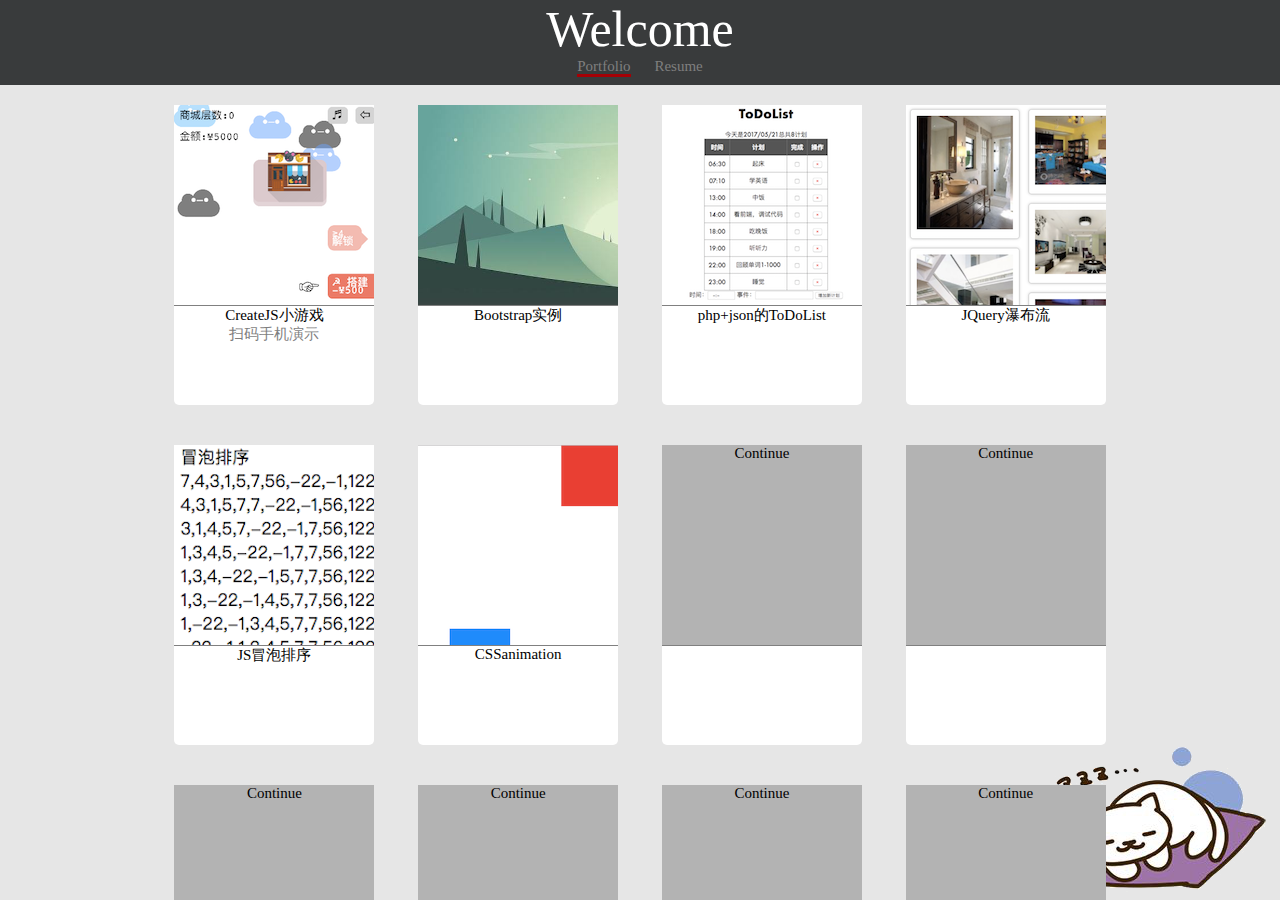
<file: index.html>
<!DOCTYPE html>
<html lang="en">

<head>
    <meta charset="UTF-8">
    <title>Portfolio</title>
    <meta content="width=device-width, initial-scale=1.0, maximum-scale=1.0, user-scalable=0" name="viewport">
    <script type="text/javascript" src="js/jquery.min.js"></script>
    <link rel="stylesheet" type="text/css" href="css/style.css">
    <link rel="stylesheet" type="text/css" href="css/emoji.css">
    <script>
    console.log("发现作品集+1");
    </script>
</head>

<body>
    <div class="flex">
        <div class="Header">        
            <header>Welcome</header>
            <nav>
                <a href="javascript:;" onclick="tab(1)" id="nav_1">Portfolio</a>
                <a href="javascript:;" onclick="tab(2)" id="nav_2">Resume</a>
            </nav>
        </div>

        <article>
            <section class="portfolio" id="tab_1">
                <div>
                    <div onclick="window.open('http://blythebao.xyz/gametest')">
                        <img class="displayimg" id="myImg" src="images/p1.png" alt="CreateJS Game">
                    </div>
                    <p>CreateJS小游戏</p>
                    <a href="javascript:;" onclick="showQR()" id="showQR">扫码手机演示</a>
                    <!-- 弹窗 -->
                    <div id="myModal" class="modal">
                     
                      <!-- 关闭按钮 -->
                      <span class="close" onclick="document.getElementById('myModal').style.display='none'">&times;</span>
                     
                      <!-- 弹窗内容 -->
                      <img class="modal-content" id="img01" src="images/game.png">
                     
                      <!-- 文本描述 -->
                      <div id="caption"></div>
                    </div>
                    
                </div>

                <div>
                    <div onclick="window.open('bootstraptest/bootstrap-test.html')">
                        <img class="displayimg" src="bootstraptest/pictures/img1.jpg">
                    </div>
                    <p>Bootstrap实例</p>
                </div>
                <div>
                    <div onclick="window.open('http://blythebao.xyz/phpjson')">
                        <img class="displayimg" src="images/p3.png" alt="ToDoList">
                    </div>
                    <p>php+json的ToDoList</p>
                </div>
                <div>
                    <div onclick="window.open('jQuery瀑布流/waterfall.html')">
                        <img class="displayimg" src="images/p4.png" alt="waterfall">
                    </div>
                    <p>JQuery瀑布流</p>
                </div>

                <div>
                    <div onclick="window.open('Sort/jssort.html')">
                        <img src="images/p5.png" alt="Sort" class="displayimg">
                    </div>
                    <p>JS冒泡排序</p>
                </div>

                <div>
                    <div onclick="window.open('css_animation/animation.html')">
                        <img src="images/p6.png" alt="CSSanimation" class="displayimg">
                    </div>
                    <p>CSSanimation</p>
                </div>

                <!-- (div>div[onclick="window.open('')"]>img.displayimg[src="images/"]^+p) -->

                <!-- (div>div>div[style="background-color:#B3B3B3;width:100%;height:100%"]>{Continue})*8 -->


                <div>
                    <div>
                        <div style="background-color:#B3B3B3;width:100%;height:100%">Continue</div>
                    </div>
                </div>
                <div>
                    <div>
                        <div style="background-color:#B3B3B3;width:100%;height:100%">Continue</div>
                    </div>
                </div>
                <div>
                    <div>
                        <div style="background-color:#B3B3B3;width:100%;height:100%">Continue</div>
                    </div>
                </div>
                <div>
                    <div>
                        <div style="background-color:#B3B3B3;width:100%;height:100%">Continue</div>
                    </div>
                </div>
                <div>
                    <div>
                        <div style="background-color:#B3B3B3;width:100%;height:100%">Continue</div>
                    </div>
                </div>
                <div>
                    <div>
                        <div style="background-color:#B3B3B3;width:100%;height:100%">Continue</div>
                    </div>
                </div>
                
                
            </section>
            <section class="resume" id="tab_2">
                <div class="t1">
                    <h1>Programming skills</h1>
                </div>
                <div id="html">
                    <p>Html+++</p>
                    <div class="emoji  emoji--haha">
                      <div class="emoji__face">
                        <div class="emoji__eyes"></div>
                        <div class="emoji__mouth">
                          <div class="emoji__tongue"></div>
                        </div>
                      </div>
                    </div>                
                </div>
                <div id="css">
                    <p>CSS+++</p>
                    <div class="emoji  emoji--yay">
                      <div class="emoji__face">
                        <div class="emoji__eyebrows"></div>
                        <div class="emoji__mouth"></div>
                      </div>
                    </div>
                </div>
                <div id="js">
                    <p>Javascript++</p>
                    <div class="emoji  emoji--wow">
                      <div class="emoji__face">
                        <div class="emoji__eyebrows"></div>
                        <div class="emoji__eyes"></div>
                        <div class="emoji__mouth"></div>
                      </div>
                    </div>
                </div>
                <div id="jquery">
                    <p>Jquery++</p>
                    <div class="emoji  emoji--wow">
                      <div class="emoji__face">
                        <div class="emoji__eyebrows"></div>
                        <div class="emoji__eyes"></div>
                        <div class="emoji__mouth"></div>
                      </div>
                    </div>
                </div>
                <div id="createjs">
                    <p>CreateJS+++</p>
                    <div class="emoji  emoji--yay">
                      <div class="emoji__face">
                        <div class="emoji__eyebrows"></div>
                        <div class="emoji__mouth"></div>
                      </div>
                    </div>
                </div>
                <div id="angularjs">
                    <p>AngularJS</p>
                    <div class="emoji  emoji--sad">
                      <div class="emoji__face">
                        <div class="emoji__eyebrows"></div>
                        <div class="emoji__eyes"></div>
                        <div class="emoji__mouth"></div>
                      </div>
                    </div>
                </div>
                <div class="t1">
                    <h1>To be continue</h1>
                    
                </div>
            </section>
        </article>
        <a href="javascript:;" id="up">⬆︎</a>
    </div>
</body>
<script type="text/javascript">

function tab(num) {
    for (var i = 1; i <= 2; i++) {
        $('#tab_' + i).hide();
        $('#nav_' + i).css("border-bottom", "none");

    }
    $('#tab_' + num).show();
    $('#nav_' + num).css("border-bottom", "3px solid #A50005");
    // $('#nav_'+(num==2?1:2)).css("border-bottom","none");
}


$("article").bind('scroll', function() {
        var len = $(this).scrollTop();
        if (len >= 120) {

            $('header').css("font-size","30px");
            $('header').html("Blythe Bao");

            $('#up').show();
            //显示回到顶部按钮
        } else {
            //隐藏回到顶部按钮
            $('header').css("font-size","50px");

            $('#up').hide();

        }
    })
    //绑定回到顶部按钮的点击事件
$('#up').click(function() {
    //动画效果，平滑滚动回到顶部
    $("article").animate({
        scrollTop: 0
    });
    //不需要动画则直接回到顶部
    //$(document).scrollTop(0)
})

// 获取弹窗
function showQR(){
    $('#myModal').css('display', 'block');
    $("#img01").attr("src","images/game.png");
    $("#caption").html($('#myImg').attr("alt"));
}
 
// 获取 <span> 元素，设置关闭按钮
 
// 当点击 (x), 关闭弹窗
$('.close').on = function() { 
    $('#myModal').css('display', 'none');
}

</script>

</html>
</file>
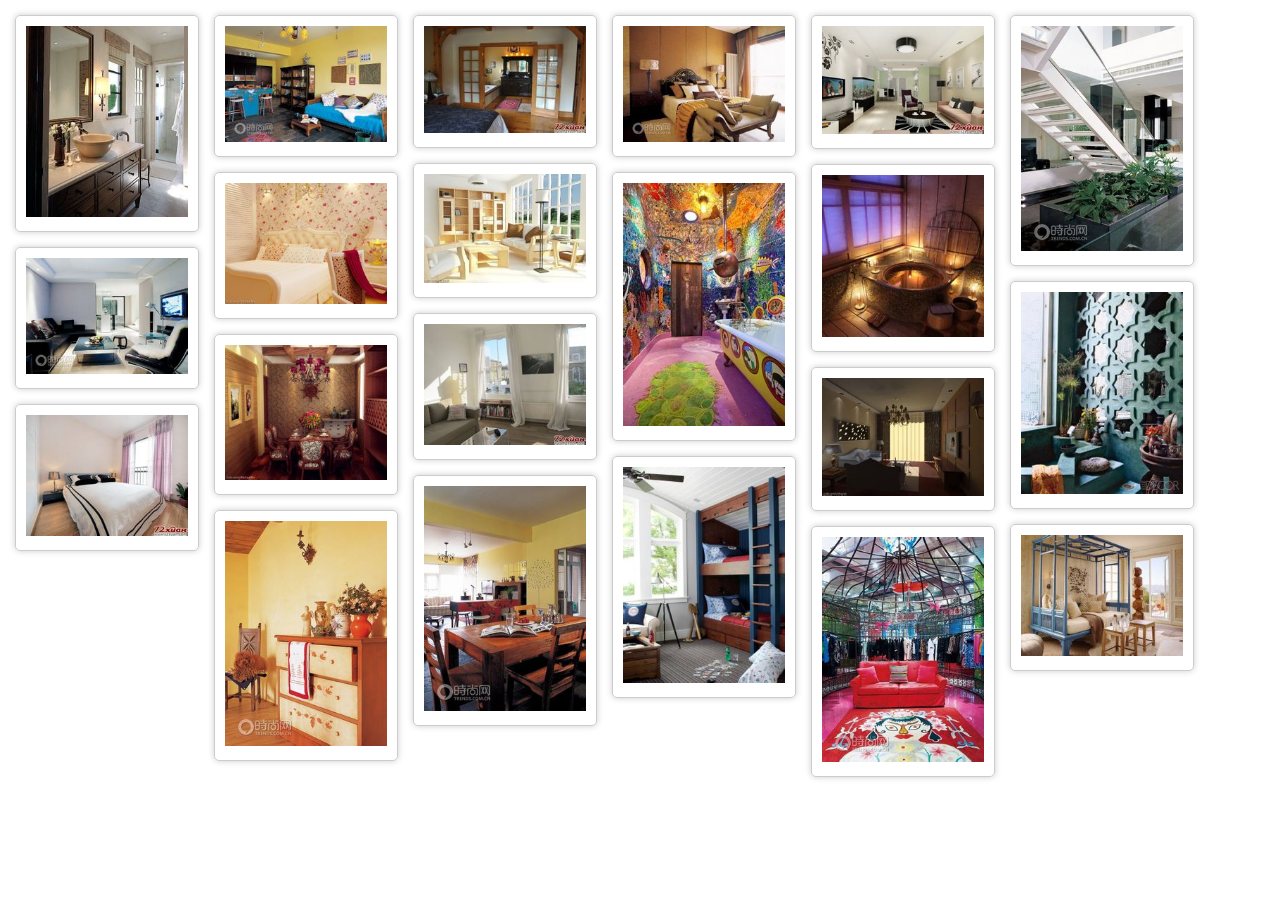
<file: jQuery瀑布流/index.html>
<!DOCTYPE html>
<html>
<head>
<meta http-equiv="Content-Type" content="text/html; charset=UTF-8" />
<script type="text/javascript" src="js/jquery-1.8.3.min.js"/></script>
<script type="text/javascript" src="js/waterfall.js"/></script>

<title></title>
<style type="text/css">
    *{padding: 0;margin:0;}
    #main{
        position: relative;
    }
    .pin{
        padding: 15px 0 0 15px;
        float:left;
    }
    .box{
        padding: 10px;
        border:1px solid #ccc;
        box-shadow: 0 0 6px #ccc;
        border-radius: 5px;
    }
    .box img{
        width:162px;
        height:auto;
    }
</style>
</head>
<body>
<div id="main">
    <div class="pin">
        <div class="box">
            <img src="./images/1.jpg"/>
        </div>
    </div>
    <div class="pin">
        <div class="box">
            <img src="./images/2.jpg"/>
        </div>
    </div>
    <div class="pin">
        <div class="box">
            <img src="./images/3.jpg"/>
        </div>
    </div>
    <div class="pin">
        <div class="box">
            <img src="./images/4.jpg"/>
        </div>
    </div>
    <div class="pin">
        <div class="box">
            <img src="./images/5.jpg"/>
        </div>
    </div>
    <div class="pin">
        <div class="box">
            <img src="./images/6.jpg"/>
        </div>
    </div>
    <div class="pin">
        <div class="box">
            <img src="./images/7.jpg"/>
        </div>
    </div>
    <div class="pin">
        <div class="box">
            <img src="./images/8.jpg"/>
        </div>
    </div>
    <div class="pin">
        <div class="box">
            <img src="./images/9.jpg"/>
        </div>
    </div>
    <div class="pin">
        <div class="box">
            <img src="./images/10.jpg"/>
        </div>
    </div>
    <div class="pin">
        <div class="box">
            <img src="./images/11.jpg"/>
        </div>
    </div>
    <div class="pin">
        <div class="box">
            <img src="./images/12.jpg"/>
        </div>
    </div>
    <div class="pin">
        <div class="box">
            <img src="./images/13.jpg"/>
        </div>
    </div>
    <div class="pin">
        <div class="box">
            <img src="./images/14.jpg"/>
        </div>
    </div>
    <div class="pin">
        <div class="box">
            <img src="./images/15.jpg"/>
        </div>
    </div>
    <div class="pin">
        <div class="box">
            <img src="./images/16.jpg"/>
        </div>
    </div>
    <div class="pin">
        <div class="box">
            <img src="./images/17.jpg"/>
        </div>
    </div>
    <div class="pin">
        <div class="box">
            <img src="./images/18.jpg"/>
        </div>
    </div>
    <div class="pin">
        <div class="box">
            <img src="./images/19.jpg"/>
        </div>
    </div>
    <div class="pin">
        <div class="box">
            <img src="./images/20.jpg"/>
        </div>
    </div>
    <div class="pin">
        <div class="box">
            <img src="./images/21.jpg"/>
        </div>
    </div>



</div>
</body>
</html>
</file>
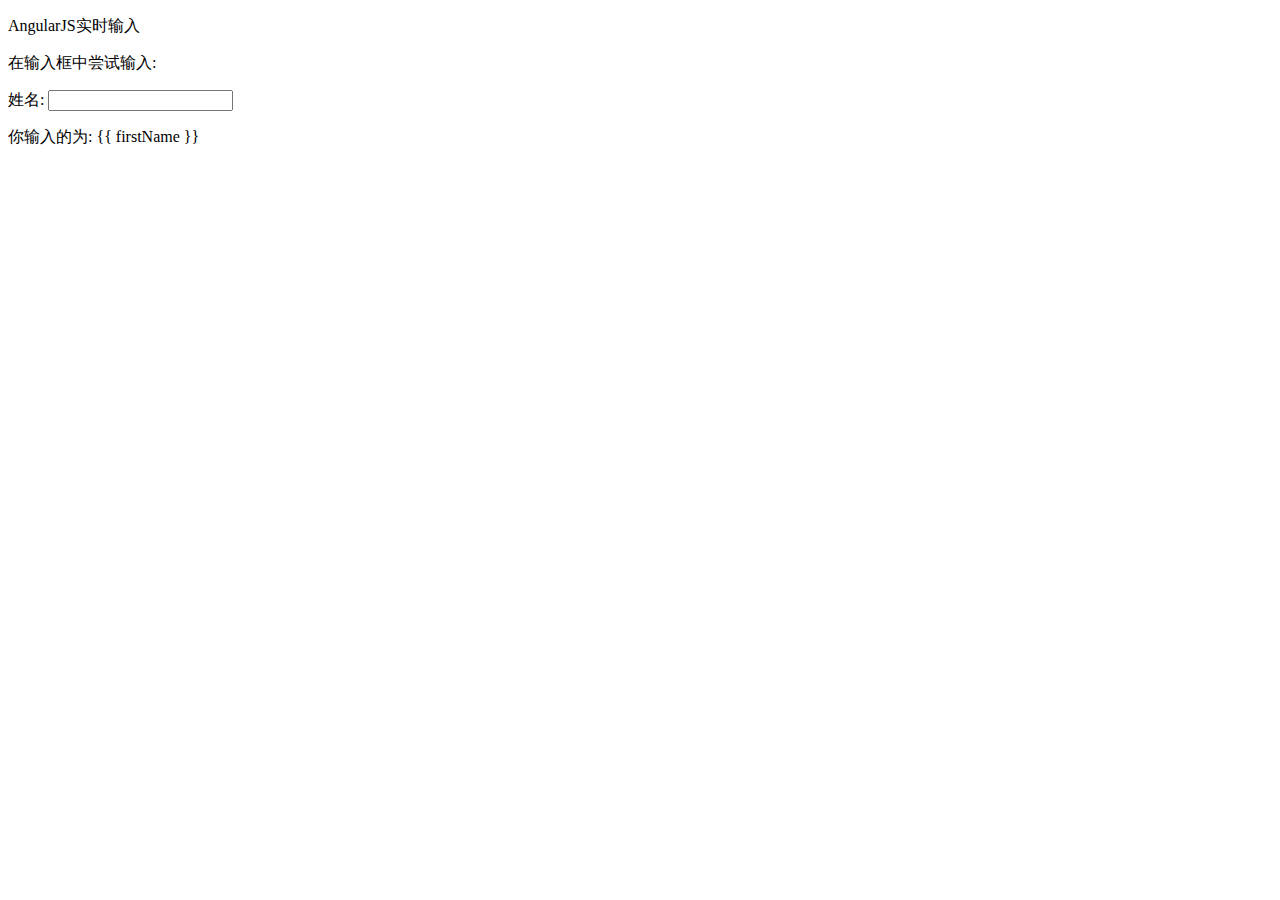
<file: angularjs/angulartest.html>
<!DOCTYPE html>
<html>
<head>
<meta charset="utf-8">
<script src="http://cdn.static.runoob.com/libs/angular.js/1.4.6/angular.min.js"></script> 
</head>
<body>

<div ng-app="" ng-init="firstName='John'">
<p>AngularJS实时输入</p>
<p>在输入框中尝试输入:</p>
<p>姓名: <input type="text" ng-model="firstName"></p>
<p>你输入的为: {{ firstName }}</p>

</div>

</body>
</html>
</file>
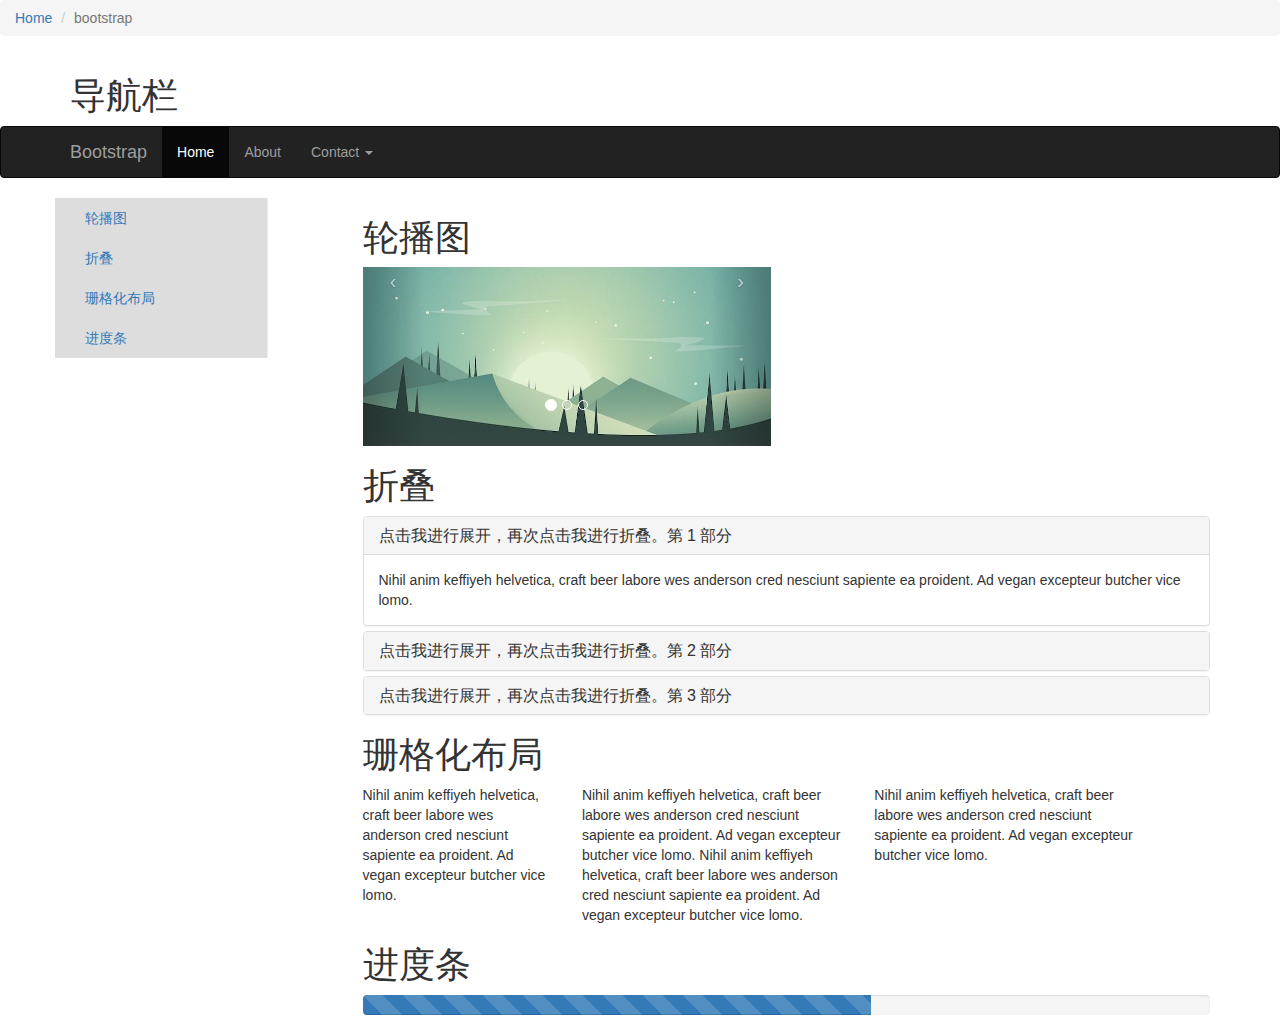
<file: bootstraptest/bootstrap-test.html>
<!DOCTYPE html>
<html>
<head>
	<meta charset="utf-8"> 
	<title>Bootstrap 实例</title>
	<link rel="stylesheet" href="lib/bootstrap.min.css">
	<script src="lib/jquery.min.js"></script>
	<script src="lib/bootstrap.min.js"></script>
	<style type="text/css">
		
/*		#myCarousel{
			display: block;
			margin: 20px auto;
			max-height: 400px;
			max-width: 800px;
		}*/
/*		img{
			width: 100%;
		}
*//*		.carousel-control{
			line-height:350px;
			font-size: 80px;
		}*/
		.sidebar{
			position: fixed;
			display: block;
			background-color: #ddd;
    		border-right: 1px solid #eee;
    		z-index: 1000;



		}
	</style>
</head>
<body>

<ol class="breadcrumb">
    <li><a href="../index.html">Home</a></li>
    <li class="active">bootstrap</li>
</ol>

<div class="container">
	<h1>导航栏</h1>

</div>

<nav class="navbar navbar-inverse">
	<div class="container">
		<div class="navbar-header">
			<button type="button" class="navbar-toggle collapsed"  data-toggle="collapse" data-target="#navbar" aria-expanded="false" aria-controls="navbar">
				<span class="sr-only">Toggle navigation</span>
				<span class="icon-bar"></span>
				<span class="icon-bar"></span>
				<span class="icon-bar"></span>
			</button>
			<a href="#" class="navbar-brand">Bootstrap</a>
		</div>
		<div id="navbar" class="collapse navbar-collapse">
			<ul class="nav navbar-nav">
				<li class="active"><a href="#">Home</a></li>
				<li><a href="#about">About</a></li>
				<li class="dropdown">
					<a href="#contact" class="dropdown-toggle" data-toggle="dropdown">
						Contact
						<b class="caret"></b>
					</a>
					<ul class="dropdown-menu">
						<li><a href="#">jmeter</a></li>
						<li><a href="#">EJB</a></li>
						<li><a href="#">Jasper Report</a></li>
						<li class="divider"></li>
						<li><a href="#">分离的链接</a></li>
						<li class="divider"></li>
						<li><a href="#">另一个分离的链接</a></li>
					</ul>
				</li>
			</ul>
		</div>
	</div>
</nav>

<div class="container">
	<div class="row">
		<div class="col-md-2 col-sm-3 sidebar">
			<ul class="nav nav-sidebar">
				<li><a href="#Carousel">轮播图</a></li>
				<li><a href="#accord">折叠</a></li>
				<li><a href="#coral">珊格化布局</a></li>
				<li><a href="#progress">进度条</a></li>
			</ul>
		</div>
		<div class="col-md-9 col-md-offset-3 col-sm-8 col-sm-offset-4 main">
			
			   <div class="row">
			      <div class="col-xs-12 col-sm-6">
						<h1 id="Carousel">轮播图</h1>
			           	<div id="myCarousel" class="carousel slide">
			      		<!-- 轮播（Carousel）指标 -->
				      		<ol class="carousel-indicators">
				      			<li data-target="#myCarousel" data-slide-to="0" class="active"></li>
				      			<li data-target="#myCarousel" data-slide-to="1"></li>
				      			<li data-target="#myCarousel" data-slide-to="2"></li>
				      		</ol>   
			      		<!-- 轮播（Carousel）项目 -->
			      		<div class="carousel-inner">
			      			<div class="item active">
			      				<img src="pictures/img1.jpg" alt="First slide">
			      			</div>
			      			<div class="item">
			      				<img src="pictures/img2.jpg" alt="Second slide">
			      			</div>
			      			<div class="item">
			      				<img src="pictures/img3.jpg" alt="Third slide">
			      			</div>
			      		</div>
			      		<!-- 轮播（Carousel）导航 -->
			      		<a class="carousel-control left" href="#myCarousel" 
			      		   data-slide="prev">&lsaquo;</a>
			      		<a class="carousel-control right" href="#myCarousel" 
			      		   data-slide="next">&rsaquo;</a>
			      	</div> 

			      </div>
			   </div>

				<h1 id="accord">折叠</h1>
				<div class="panel-group" id="accordion">
					<div class="panel panel-default">
						<div class="panel-heading">
							<h4 class="panel-title">
								<a data-toggle="collapse" data-parent="#accordion" 
								   href="#collapseOne">
									点击我进行展开，再次点击我进行折叠。第 1 部分
								</a>
							</h4>
						</div>
						<div id="collapseOne" class="panel-collapse collapse in">
							<div class="panel-body">
								Nihil anim keffiyeh helvetica, craft beer labore wes anderson 
								cred nesciunt sapiente ea proident. Ad vegan excepteur butcher 
								vice lomo.
							</div>
						</div>
					</div>
					<div class="panel panel-default">
						<div class="panel-heading">
							<h4 class="panel-title">
								<a data-toggle="collapse" data-parent="#accordion" 
								   href="#collapseTwo">
									点击我进行展开，再次点击我进行折叠。第 2 部分
								</a>
							</h4>
						</div>
						<div id="collapseTwo" class="panel-collapse collapse">
							<div class="panel-body">
								Nihil anim keffiyeh helvetica, craft beer labore wes anderson 
								cred nesciunt sapiente ea proident. Ad vegan excepteur butcher 
								vice lomo.
							</div>
						</div>
					</div>
					<div class="panel panel-default">
						<div class="panel-heading">
							<h4 class="panel-title">
								<a data-toggle="collapse" data-parent="#accordion" 
								   href="#collapseThree">
									点击我进行展开，再次点击我进行折叠。第 3 部分
								</a>
							</h4>
						</div>
						<div id="collapseThree" class="panel-collapse collapse">
							<div class="panel-body">
								Nihil anim keffiyeh helvetica, craft beer labore wes anderson 
								cred nesciunt sapiente ea proident. Ad vegan excepteur butcher 
								vice lomo.
							</div>
						</div>
					</div>
				</div>

				<h1 id="coral">珊格化布局</h1>
				<div class="row">
					<div class="col-md-3 col-sm-6">
						Nihil anim keffiyeh helvetica, craft beer labore wes anderson 
						cred nesciunt sapiente ea proident. Ad vegan excepteur butcher 
						vice lomo.

					</div>
					<div class="col-md-4 col-sm-6">
						Nihil anim keffiyeh helvetica, craft beer labore wes anderson 
						cred nesciunt sapiente ea proident. Ad vegan excepteur butcher 
						vice lomo.
						Nihil anim keffiyeh helvetica, craft beer labore wes anderson 
						cred nesciunt sapiente ea proident. Ad vegan excepteur butcher 
						vice lomo.


					</div>
					<div class="col-md-4 col-sm-6">
						Nihil anim keffiyeh helvetica, craft beer labore wes anderson 
						cred nesciunt sapiente ea proident. Ad vegan excepteur butcher 
						vice lomo.

					</div>
				</div>

				
				<h1 id="progress">进度条</h1>

				<div class="progress">
					<div class="progress-bar progress-bar-striped" role="progressbar" aria-valuenow="80" aria-valuemin="0" aria-valuemax="100" style="width: 60%"><span class="sr-only">80% Complete</span>
					</div>
				</div>
				

				
		</div>

	</div>
</div>


</body>
</html>
</file>
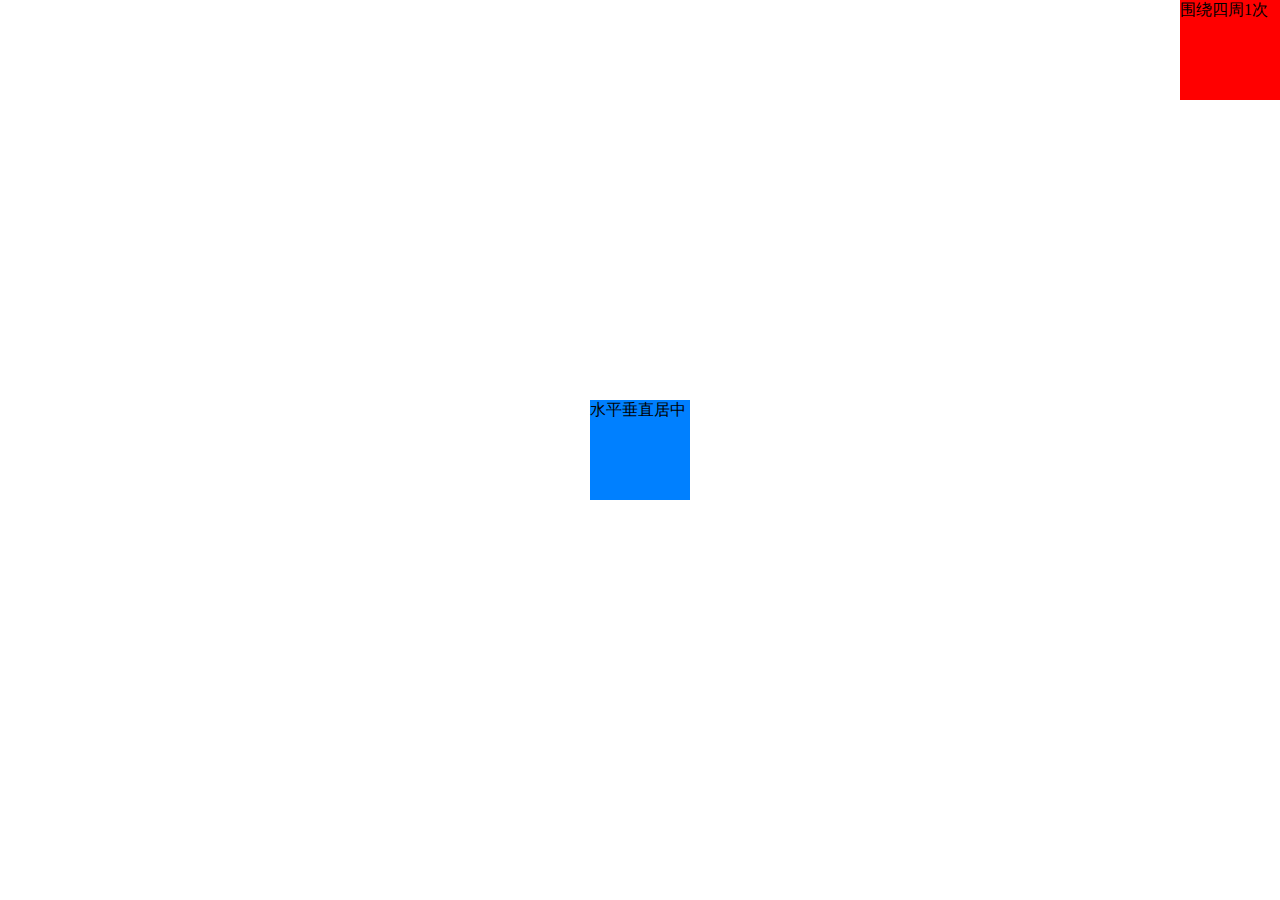
<file: css_animation/animation.html>
<!DOCTYPE html>
<html lang="en">
<head>
    <meta charset="UTF-8">
    <title>Document</title>
</head>
<style type="text/css">
    *{
        margin: 0px;
        padding: 0px;
    }
    html,body{
        width:100%;
        height: 100%;
    }
    #center{
        width: 100px;
        height: 100px;
        background-color: #0080FF;
        position: absolute;
        margin: auto;
        top: 0px;
        right: 0;
        left: 0;
        bottom: 0;
    }

    #ani{
        width: 100px;
        height: 100px;
        background-color: #FF0000;
        position: absolute;
        right:0;
        animation:mymove 5s 1;
        -webkit-animation:mymove 10s 1;
    }
    @keyframes mymove
    {
        0%{
            left:0;
            top:0;
        }
        25%{
            transform: translateX(-100px);
            left:100%;
            right: 0;
            top: 0;
        }
        50%{
            transform: translate(-100px,-100px);
            left:100%;
            top:100%;
            bottom: 0;
            right: 0;
        }
        75%{
            transform: translateY(-100px);
            top:100%;
            right:100%;
            left:0;
            bottom: 0;
        }
        100%{
            bottom: 100%;
            top:0;
            left: 0;
        }    }

    @-webkit-keyframes mymove
    {
        0%{
            left:0;
            top:0;
        }
        25%{
            transform: translateX(-100px);
            left:100%;
            top: 0;
        }
        50%{
            transform: translate(-100px,-100px);
            left:100%;
            top:100%;
        }
        75%{
            transform: translateY(-100px);
            top:100%;
            left:0;
        }
        100%{
            top:0;
            left: 0;
        }
    }

</style>
<body>
<div id="center">水平垂直居中</div>
<div id='aniborder'>
    <div id="ani">围绕四周1次</div>
</div>

    
</body>
</html>
</file>
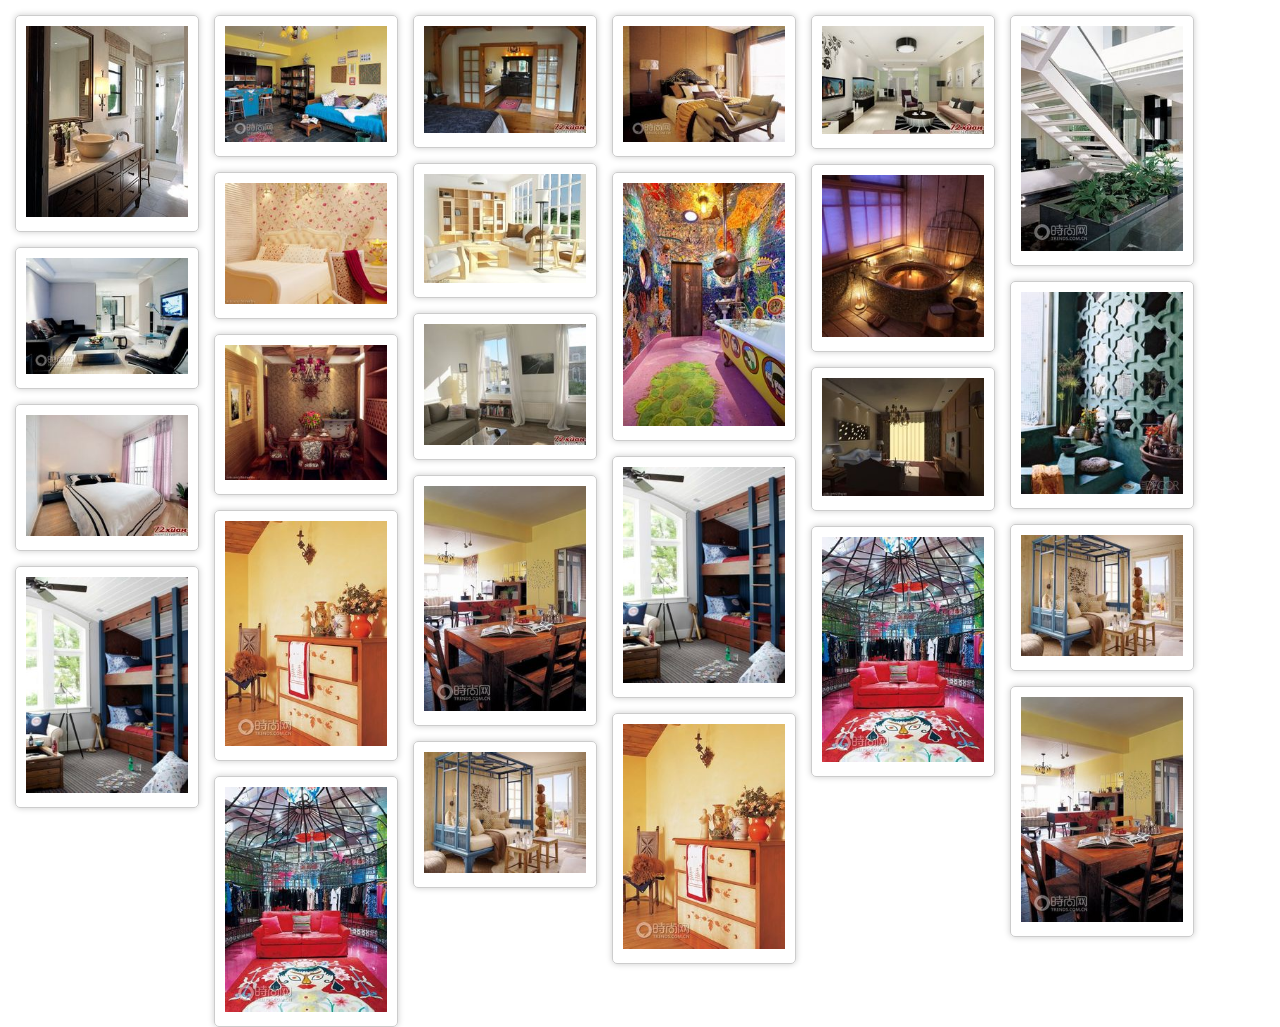
<file: jQuery瀑布流/waterfall.html>
<!DOCTYPE html>
<html>
<head>
<meta http-equiv="Content-Type" content="text/html; charset=UTF-8" />
<script type="text/javascript" src="js/jquery-1.8.3.min.js"/></script>
<script type="text/javascript" src="js/waterfall.js"/></script>

<title></title>
<style type="text/css">
    *{padding: 0;margin:0;}
    #main{
        position: relative;
    }
    .pin{
        padding: 15px 0 0 15px;
        float:left;
    }
    .box{
        padding: 10px;
        border:1px solid #ccc;
        box-shadow: 0 0 6px #ccc;
        border-radius: 5px;
    }
    .box img{
        width:162px;
        height:auto;
    }
</style>
</head>
<body>
<div id="main">
    <div class="pin">
        <div class="box">
            <img src="./images/1.jpg"/>
        </div>
    </div>
    <div class="pin">
        <div class="box">
            <img src="./images/2.jpg"/>
        </div>
    </div>
    <div class="pin">
        <div class="box">
            <img src="./images/3.jpg"/>
        </div>
    </div>
    <div class="pin">
        <div class="box">
            <img src="./images/4.jpg"/>
        </div>
    </div>
    <div class="pin">
        <div class="box">
            <img src="./images/5.jpg"/>
        </div>
    </div>
    <div class="pin">
        <div class="box">
            <img src="./images/6.jpg"/>
        </div>
    </div>
    <div class="pin">
        <div class="box">
            <img src="./images/7.jpg"/>
        </div>
    </div>
    <div class="pin">
        <div class="box">
            <img src="./images/8.jpg"/>
        </div>
    </div>
    <div class="pin">
        <div class="box">
            <img src="./images/9.jpg"/>
        </div>
    </div>
    <div class="pin">
        <div class="box">
            <img src="./images/10.jpg"/>
        </div>
    </div>
    <div class="pin">
        <div class="box">
            <img src="./images/11.jpg"/>
        </div>
    </div>
    <div class="pin">
        <div class="box">
            <img src="./images/12.jpg"/>
        </div>
    </div>
    <div class="pin">
        <div class="box">
            <img src="./images/13.jpg"/>
        </div>
    </div>
    <div class="pin">
        <div class="box">
            <img src="./images/14.jpg"/>
        </div>
    </div>
    <div class="pin">
        <div class="box">
            <img src="./images/15.jpg"/>
        </div>
    </div>
    <div class="pin">
        <div class="box">
            <img src="./images/16.jpg"/>
        </div>
    </div>
    <div class="pin">
        <div class="box">
            <img src="./images/17.jpg"/>
        </div>
    </div>
    <div class="pin">
        <div class="box">
            <img src="./images/18.jpg"/>
        </div>
    </div>
    <div class="pin">
        <div class="box">
            <img src="./images/19.jpg"/>
        </div>
    </div>
    <div class="pin">
        <div class="box">
            <img src="./images/20.jpg"/>
        </div>
    </div>
    <div class="pin">
        <div class="box">
            <img src="./images/21.jpg"/>
        </div>
    </div>
    <div class="pin">
        <div class="box">
            <img src="./images/17.jpg"/>
        </div>
    </div>
    <div class="pin">
        <div class="box">
            <img src="./images/18.jpg"/>
        </div>
    </div>
    <div class="pin">
        <div class="box">
            <img src="./images/19.jpg"/>
        </div>
    </div>
    <div class="pin">
        <div class="box">
            <img src="./images/20.jpg"/>
        </div>
    </div>
    <div class="pin">
        <div class="box">
            <img src="./images/21.jpg"/>
        </div>
    </div>




</div>
</body>
</html>
</file>
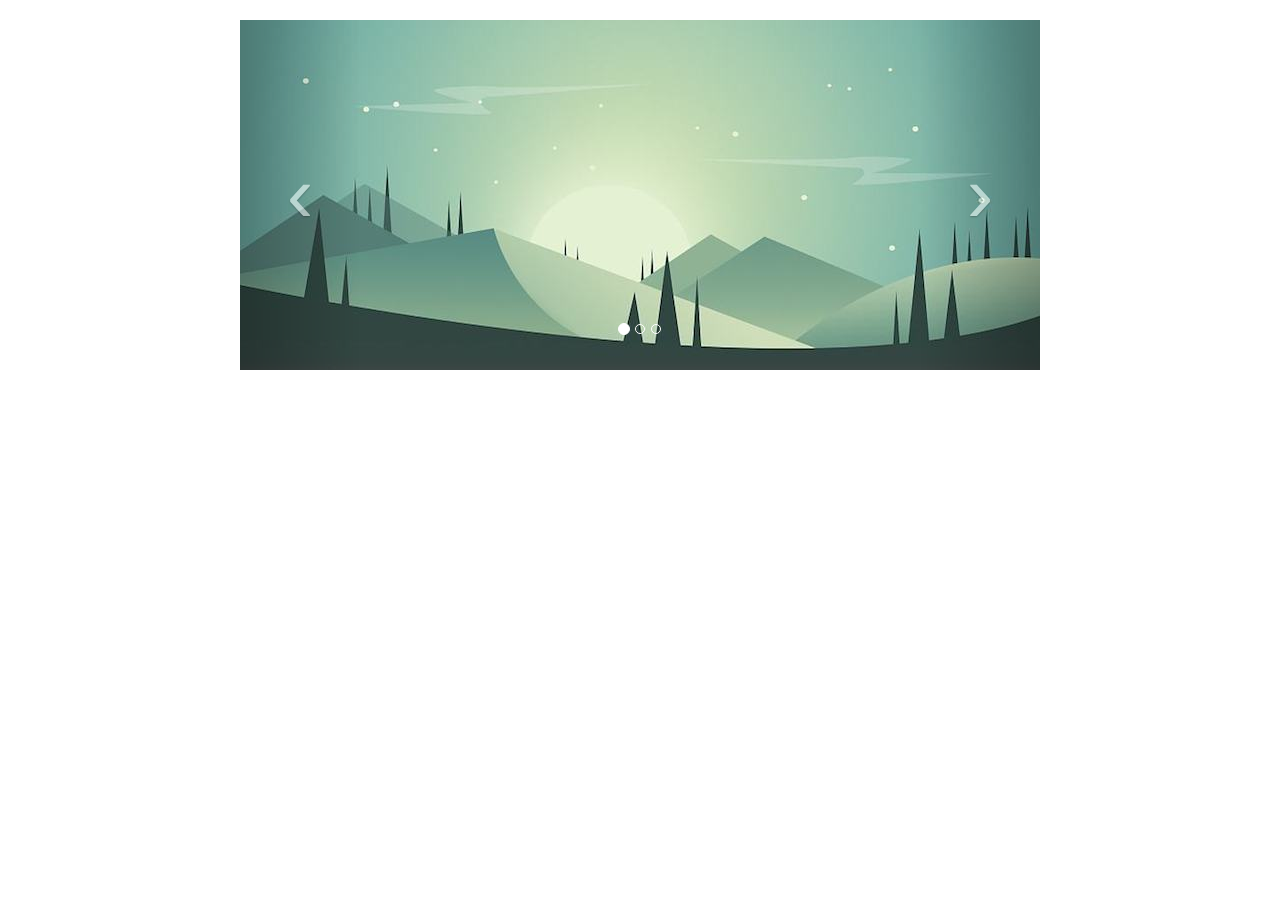
<file: slideshow/bootstrap-carousel.html>
<!DOCTYPE html>
<html>
<head>
	<meta charset="utf-8"> 
	<title>Bootstrap 实例 - 简单的轮播（Carousel）插件</title>
	<link rel="stylesheet" href="lib/bootstrap.min.css">
	<script src="lib/jquery.min.js"></script>
	<script src="lib/bootstrap.min.js"></script>
	<style type="text/css">
		
		#myCarousel{
			display: block;
			margin: 20px auto;
			max-height: 400px;
			max-width: 800px;
		}
		img{
			width: 100%;
		}
		.carousel-control{
			line-height:350px;
			font-size: 80px;
		}
	</style>
</head>
<body>

<div id="myCarousel" class="carousel slide">
	<!-- 轮播（Carousel）指标 -->
	<ol class="carousel-indicators">
		<li data-target="#myCarousel" data-slide-to="0" class="active"></li>
		<li data-target="#myCarousel" data-slide-to="1"></li>
		<li data-target="#myCarousel" data-slide-to="2"></li>
	</ol>   
	<!-- 轮播（Carousel）项目 -->
	<div class="carousel-inner">
		<div class="item active">
			<img src="pictures/img1.jpg" alt="First slide">
		</div>
		<div class="item">
			<img src="pictures/img2.jpg" alt="Second slide">
		</div>
		<div class="item">
			<img src="pictures/img3.jpg" alt="Third slide">
		</div>
	</div>
	<!-- 轮播（Carousel）导航 -->
	<a class="carousel-control left" href="#myCarousel" 
	   data-slide="prev">&lsaquo;</a>
	<a class="carousel-control right" href="#myCarousel" 
	   data-slide="next">&rsaquo;</a>
</div> 

</body>
</html>
</file>
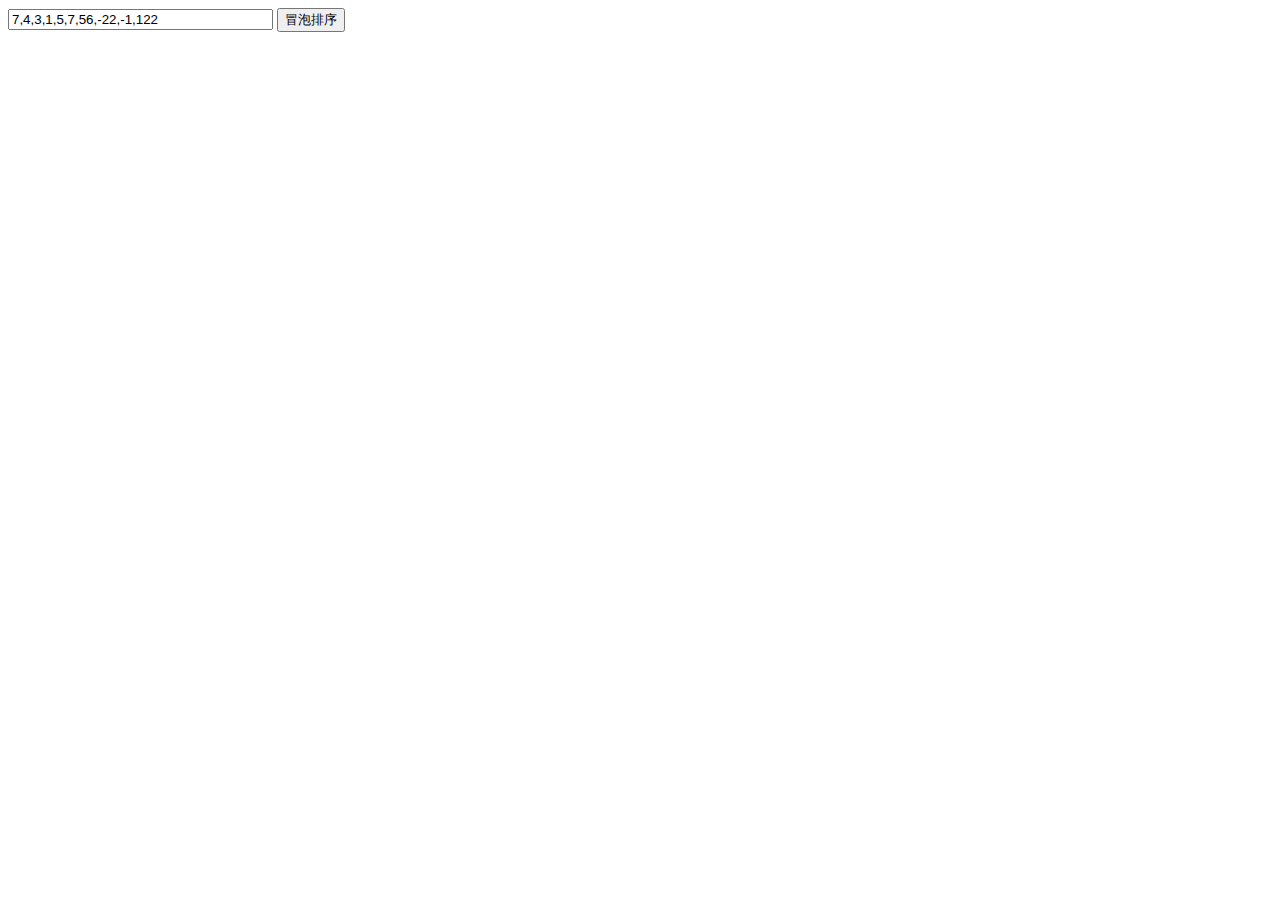
<file: Sort/jssort.html>
<!DOCTYPE html>
<html lang="en">
<head>
	<meta charset="UTF-8">
	<title>Sort</title>
</head>
<body>
	<form name="myform">
		<input name="array" type="text" size="30" value="7,4,3,1,5,7,56,-22,-1,122">
		<input type="button" value="冒泡排序" onclick="bubbleSort()">
	</form>
	<p id="result"></p>

	<script type="text/javascript">


		function exchange(array, i, j) {

		    var t = array[i];

		    array[i] = array[j];

		    array[j] = t;

		}


		function bubbleSort() {

			document.getElementById('result').innerHTML="";

			var num = myform.array.value;

			var nums=num.split(",");

			var numbers=nums.map(function(data){  
				return +data;
			});  

			console.log(numbers);

		    for (var i = 0; i < numbers.length; i++) {

		        for (var j = 0; j < numbers.length - i; j++) {

		            if (numbers[j] > numbers[j + 1]) {

		                exchange(numbers, j, j + 1);

		            }

		        }

		        document.getElementById('result').innerHTML+=numbers.toString()+"<br>";
		        // document.write(numbers.toString()+"<br>");

		    }

		}
	    




	</script>

</body>
</html>
</file>
<file: css/style.css>
* {
    font-size: 15px;
    text-align: center;
    margin: 0;
    padding: 0;
}

html,
body {
    height: 100%;
}

body {
    background: #E6E6E6 url('../images/cat.png') no-repeat;
    background-position: bottom right;
}

.flex {
    display: -webkit-box;
    display: -webkit-flex;
    display: -ms-flexbox;
    display: flex;
    -webkit-box-orient: vertical;
    -moz-box-orient: vertical;
    -ms-box-orient: vertical;
    -o-box-orient: vertical;
    box-orient: vertical;
    -webkit-flex-direction: column;
    -moz-flex-direction: column;
    -ms-flex-direction: column;
    -o-flex-direction: column;
    flex-direction: column;
    width: 100%;
    height: 100%
}

article {

    overflow: auto;
    -webkit-overflow-scrolling: touch;



}

.Header {
    background-color: #393B3C;
    display: fixed;
}

header {
    font-size: 50px;
    font-family: "Impact";
    color: #FFF;
}

nav {
    display: block;
    margin-left: auto;
    margin-right: auto;
    margin-bottom: 10px;
}

a {
    margin: 10px;
    text-decoration: none;
    color: #7F7F7F;
}


/*nav>a:link{
	border-bottom:none;
}
nav>a:visited,nav>a:hover,nav>a:active{
	border-bottom:3px solid #800000;
}*/

#nav_1 {
    border-bottom: 3px solid #A50005;
}

#up {
    line-height:40px;
    text-align: center;
    font-size: 28px;
    display: none;
    width: 40px;
    height: 40px;
    background-color: #7F7F7F;
    border-radius: 10px;
    color: #E6E6E6;
    position: fixed;
    bottom: 20px;
    right: 10px;
}

#up:hover {
    color: #FFF;
    background-color: #333333;
}

section {
    height: 100%;
    display: none;
}

.portfolio {
    display: block;
    max-width: 1000px;
    margin: auto;

/*    display: -webkit-box;
    display: -webkit-flex;
    display: -ms-flexbox;
    display: flex;
    -webkit-flex-direction: row;
    -ms-flex-direction: row;
    flex-direction: row;

    -webkit-flex-wrap:wrap;
    flex-wrap:wrap;*/

}

.portfolio>div {
    width: 200px;
    height: 300px;
    background-color: #FFF;
    display: inline-block;
    vertical-align: top;
    overflow: hidden;
    text-align: center;
    margin: 20px;
    border-radius: 0 0 5px 5px;
}

.portfolio>div>div {
    text-align: center;
    width: 200px;
    height: 200px;
    overflow: hidden;
    border-bottom: 1px solid #808080;
    text-align: center;
    background-color: #000;
    cursor: pointer;
}

.displayimg {
    transition: 0.3s;
    height: 100%;
}

.displayimg:hover {
    opacity: 0.8;
    filter: alpha(opacity=80);
}


/*弹窗*/


/* 弹窗背景 */

.modal {
    display: none;
    /* Hidden by default */
    position: fixed;
    /* Stay in place */
    z-index: 1;
    /* Sit on top */
    padding-top: 50px;
    /*Location of the box*/
    left: 40%;
    top: 20%;
    width: 100px;
    /* Full width */
    height: 100%;
    /* Full height */
    overflow: auto;
    /* Enable scroll if needed */
    background-color: rgb(0, 0, 0);
    /* Fallback color */
    background-color: rgba(0, 0, 0, 0.9);
    /* Black w/ opacity */
}


/* 图片 */

.modal-content {
    margin: auto;
    display: block;
    width: 150px;
}


/* 文本内容 */

#caption {
    margin: auto;
    display: block;
    width: 80%;
    max-width: 700px;
    text-align: center;
    color: #ccc;
    padding: 10px 0;
    height: 150px;
}


/* 添加动画 */

.modal-content,
#caption {
    -webkit-animation-name: zoom;
    -webkit-animation-duration: 0.6s;
    animation-name: zoom;
    animation-duration: 0.6s;
}

@-webkit-keyframes zoom {
    from {
        -webkit-transform: scale(0)
    }
    to {
        -webkit-transform: scale(1)
    }
}

@keyframes zoom {
    from {
        transform: scale(0)
    }
    to {
        transform: scale(1)
    }
}


/* 关闭按钮 */

.close {
    position: absolute;
    top: 0px;
    right: 15px;
    color: #f1f1f1;
    font-size: 40px;
    font-weight: bold;
    transition: 0.3s;
}

.close:hover,
.close:focus {
    color: #bbb;
    text-decoration: none;
    cursor: pointer;
}


/* 小屏幕中图片宽度为 100% */

@media only screen and (max-width: 200px) {
    .modal-content {
        width: 100%;
    }
}


/*弹窗结束*/

.resume {
    background-color: #FFF;
    margin: 0 20px;
    border-radius: 5px;

}

.resume>div {
    display: inline-block;
}

.resume>.t1 {
    display: block;
    margin: 20px;
}

.resume>div p {
    margin: 0;
}
</file>
<file: css/emoji.css>
.emoji {
  width: 120px;
  height: 120px;
  margin: 15px;
  background: #FFDA6A;
  display: inline-block;
  border-radius: 50%;
  position: relative;
}
.emoji:after {
  position: absolute;
  bottom: -40px;
  font-size: 18px;
  width: 60px;
  left: calc(50% - 30px);
  color: #8A8A8A;
}

.emoji__face, .emoji__eyebrows, .emoji__eyes, .emoji__mouth, .emoji__tongue, .emoji__heart, .emoji__hand, .emoji__thumb {
  position: absolute;
}
.emoji__face:before, .emoji__face:after, .emoji__eyebrows:before, .emoji__eyebrows:after, .emoji__eyes:before, .emoji__eyes:after, .emoji__mouth:before, .emoji__mouth:after, .emoji__tongue:before, .emoji__tongue:after, .emoji__heart:before, .emoji__heart:after, .emoji__hand:before, .emoji__hand:after, .emoji__thumb:before, .emoji__thumb:after {
  position: absolute;
  content: '';
}

.emoji__face {
  width: inherit;
  height: inherit;
}

.emoji--like {
  background: #548DFF;
}
.emoji--like:after {
  /*content: 'Like';*/
}
.emoji--like .emoji__hand {
  left: 25px;
  bottom: 30px;
  width: 20px;
  height: 40px;
  background: #FFFFFF;
  border-radius: 5px;
  z-index: 0;
  animation: hands-up 2s linear infinite;
}
.emoji--like .emoji__hand:before {
  left: 25px;
  bottom: 5px;
  width: 40px;
  background: inherit;
  height: 10px;
  border-radius: 2px 10px 10px 2px;
  box-shadow: 1px -9px 0 1px #FFFFFF, 2px -19px 0 2px #FFFFFF, 3px -29px 0 3px #FFFFFF;
}
.emoji--like .emoji__thumb {
  border-bottom: 20px solid #FFFFFF;
  border-left: 20px solid transparent;
  top: -25px;
  right: -25px;
  z-index: 2;
  transform: rotate(5deg);
  transform-origin: 0% 100%;
  animation: thumbs-up 2s linear infinite;
}
.emoji--like .emoji__thumb:before {
  border-radius: 50% 50% 0 0;
  background: #FFFFFF;
  width: 10px;
  height: 12px;
  left: -10px;
  top: -8px;
  transform: rotate(-15deg);
  transform-origin: 100% 100%;
  box-shadow: -1px 4px 0 -1px #FFFFFF;
}

.emoji--love {
  background: #F55064;
}
.emoji--love:after {
  /*content: 'Love';*/
}
.emoji--love .emoji__heart {
  left: calc(50% - 40px);
  top: calc(50% - 40px);
  width: 80px;
  height: 80px;
  animation: heart-beat 1s linear infinite alternate;
}
.emoji--love .emoji__heart:before, .emoji--love .emoji__heart:after {
  left: calc(50% - 20px);
  top: calc(50% - 32px);
  width: 40px;
  height: 64px;
  background: #FFFFFF;
  border-radius: 20px 20px 0 0;
}
.emoji--love .emoji__heart:before {
  transform: translate(20px) rotate(-45deg);
  transform-origin: 0 100%;
}
.emoji--love .emoji__heart:after {
  transform: translate(-20px) rotate(45deg);
  transform-origin: 100% 100%;
}

.emoji--haha:after {
  /*content: 'Haha';*/
}
.emoji--haha .emoji__face {
  animation: haha-face 2s linear infinite;
}
.emoji--haha .emoji__eyes {
  width: 26px;
  height: 6px;
  border-radius: 2px;
  left: calc(50% - 13px);
  top: 35px;
  transform: rotate(20deg);
  background: transparent;
  box-shadow: -25px 5px 0 0 #000000, 25px -5px 0 0 #000000;
}
.emoji--haha .emoji__eyes:after {
  left: 0;
  top: 0;
  width: 26px;
  height: 6px;
  border-radius: 2px;
  transform: rotate(-40deg);
  background: transparent;
  box-shadow: -25px -5px 0 0 #000000, 25px 5px 0 0 #000000;
}
.emoji--haha .emoji__mouth {
  width: 80px;
  height: 40px;
  left: calc(50% - 40px);
  top: 50%;
  background: #000000;
  border-radius: 0 0 40px 40px;
  overflow: hidden;
  z-index: 1;
  animation: haha-mouth 2s linear infinite;
}
.emoji--haha .emoji__tongue {
  width: 70px;
  height: 30px;
  background: #F55064;
  left: calc(50% - 35px);
  bottom: -10px;
  border-radius: 50%;
}

.emoji--yay:after {
  /*content: 'Yay';*/
  animation: yay-reverse 1s linear infinite;
}

.emoji--yay .emoji__face {
  animation: yay 1s linear infinite alternate;
}
.emoji--yay .emoji__eyebrows {
  left: calc(50% - 3px);
  top: 30px;
  height: 6px;
  width: 6px;
  border-radius: 50%;
  background: transparent;
  box-shadow: -6px 0 0 0 #000000, -36px 0 0 0px #000000, 6px 0 0 0 #000000, 36px 0 0 0px #000000;
}
.emoji--yay .emoji__eyebrows:before, .emoji--yay .emoji__eyebrows:after {
  width: 36px;
  height: 18px;
  border-radius: 60px 60px 0 0;
  background: transparent;
  border: 6px solid black;
  box-sizing: border-box;
  border-bottom: 0;
  bottom: 3px;
  left: calc(50% - 18px);
}
.emoji--yay .emoji__eyebrows:before {
  margin-left: -21px;
}
.emoji--yay .emoji__eyebrows:after {
  margin-left: 21px;
}
.emoji--yay .emoji__mouth {
  top: 60px;
  background: transparent;
  left: 50%;
}
.emoji--yay .emoji__mouth:after {
  width: 80px;
  height: 80px;
  left: calc(50% - 40px);
  top: -75px;
  border-radius: 50%;
  background: transparent;
  border: 6px solid #000000;
  box-sizing: border-box;
  border-top-color: transparent;
  border-left-color: transparent;
  border-right-color: transparent;
  z-index: 1;
}
.emoji--yay .emoji__mouth:before {
  width: 6px;
  height: 6px;
  background: transparent;
  border-radius: 50%;
  bottom: 5px;
  left: calc(50% - 3px);
  box-shadow: -25px 0 0 0 #000000, 25px 0 0 0 #000000, -35px -2px 30px 10px #D5234C, 35px -2px 30px 10px #D5234C;
}

.emoji--wow:after {
  /*content: 'Wow';*/
}
.emoji--wow .emoji__face {
  animation: wow-face 3s linear infinite;
}
.emoji--wow .emoji__eyebrows {
  left: calc(50% - 3px);
  height: 6px;
  width: 6px;
  border-radius: 50%;
  background: transparent;
  box-shadow: -18px 0 0 0 #000000, -33px 0 0 0 #000000, 18px 0 0 0 #000000, 33px 0 0 0 #000000;
  animation: wow-brow 3s linear infinite;
}
.emoji--wow .emoji__eyebrows:before, .emoji--wow .emoji__eyebrows:after {
  width: 24px;
  height: 20px;
  border: 6px solid #000000;
  box-sizing: border-box;
  border-radius: 50%;
  border-bottom-color: transparent;
  border-left-color: transparent;
  border-right-color: transparent;
  top: -3px;
  left: calc(50% - 12px);
}
.emoji--wow .emoji__eyebrows:before {
  margin-left: -25px;
}
.emoji--wow .emoji__eyebrows:after {
  margin-left: 25px;
}
.emoji--wow .emoji__eyes {
  width: 16px;
  height: 24px;
  left: calc(50% - 8px);
  top: 35px;
  border-radius: 50%;
  background: transparent;
  box-shadow: 25px 0 0 0 #000000, -25px 0 0 0 #000000;
}
.emoji--wow .emoji__mouth {
  width: 30px;
  height: 45px;
  left: calc(50% - 15px);
  top: 50%;
  border-radius: 50%;
  background: #000000;
  animation: wow-mouth 3s linear infinite;
}

.emoji--sad:after {
  /*content: 'Sad';*/
}
.emoji--sad .emoji__face {
  animation: sad-face 2s ease-in infinite;
}
.emoji--sad .emoji__eyebrows {
  left: calc(50% - 3px);
  top: 35px;
  height: 6px;
  width: 6px;
  border-radius: 50%;
  background: transparent;
  box-shadow: -40px 9px 0 0 #000000, -25px 0 0 0 #000000, 25px 0 0 0 #000000, 40px 9px 0 0 #000000;
}
.emoji--sad .emoji__eyebrows:before, .emoji--sad .emoji__eyebrows:after {
  width: 30px;
  height: 20px;
  border: 6px solid #000000;
  box-sizing: border-box;
  border-radius: 50%;
  border-bottom-color: transparent;
  border-left-color: transparent;
  border-right-color: transparent;
  top: 2px;
  left: calc(50% - 15px);
}
.emoji--sad .emoji__eyebrows:before {
  margin-left: -30px;
  transform: rotate(-30deg);
}
.emoji--sad .emoji__eyebrows:after {
  margin-left: 30px;
  transform: rotate(30deg);
}
.emoji--sad .emoji__eyes {
  width: 14px;
  height: 16px;
  left: calc(50% - 7px);
  top: 50px;
  border-radius: 50%;
  background: transparent;
  box-shadow: 25px 0 0 0 #000000, -25px 0 0 0 #000000;
}
.emoji--sad .emoji__eyes:after {
  background: #548DFF;
  width: 12px;
  height: 12px;
  margin-left: 6px;
  border-radius: 0 100% 40% 50% / 0 50% 40% 100%;
  transform-origin: 0% 0%;
  animation: tear-drop 2s ease-in infinite;
}
.emoji--sad .emoji__mouth {
  width: 60px;
  height: 80px;
  left: calc(50% - 30px);
  top: 80px;
  box-sizing: border-box;
  border: 6px solid #000000;
  border-radius: 50%;
  border-bottom-color: transparent;
  border-left-color: transparent;
  border-right-color: transparent;
  background: transparent;
  animation: sad-mouth 2s ease-in infinite;
}
.emoji--sad .emoji__mouth:after {
  width: 6px;
  height: 6px;
  background: transparent;
  border-radius: 50%;
  top: 4px;
  left: calc(50% - 3px);
  box-shadow: -18px 0 0 0 #000000, 18px 0 0 0 #000000;
}

.emoji--angry {
  background: linear-gradient(#D5234C -10%, #FFDA6A);
  background-size: 100%;
  animation: angry-color 2s ease-in infinite;
}
.emoji--angry:after {
  /*content: 'Angry';*/
}
.emoji--angry .emoji__face {
  animation: angry-face 2s ease-in infinite;
}
.emoji--angry .emoji__eyebrows {
  left: calc(50% - 3px);
  top: 55px;
  height: 6px;
  width: 6px;
  border-radius: 50%;
  background: transparent;
  box-shadow: -44px 5px 0 0 #000000, -7px 16px 0 0 #000000, 7px 16px 0 0 #000000, 44px 5px 0 0 #000000;
}
.emoji--angry .emoji__eyebrows:before, .emoji--angry .emoji__eyebrows:after {
  width: 50px;
  height: 20px;
  border: 6px solid #000000;
  box-sizing: border-box;
  border-radius: 50%;
  border-top-color: transparent;
  border-left-color: transparent;
  border-right-color: transparent;
  top: 0;
  left: calc(50% - 25px);
}
.emoji--angry .emoji__eyebrows:before {
  margin-left: -25px;
  transform: rotate(15deg);
}
.emoji--angry .emoji__eyebrows:after {
  margin-left: 25px;
  transform: rotate(-15deg);
}
.emoji--angry .emoji__eyes {
  width: 12px;
  height: 12px;
  left: calc(50% - 6px);
  top: 70px;
  border-radius: 50%;
  background: transparent;
  box-shadow: 25px 0 0 0 #000000, -25px 0 0 0 #000000;
}
.emoji--angry .emoji__mouth {
  width: 36px;
  height: 18px;
  left: calc(50% - 18px);
  bottom: 15px;
  background: #000000;
  border-radius: 50%;
  animation: angry-mouth 2s ease-in infinite;
}

@keyframes heart-beat {
  25% {
    transform: scale(1.1);
  }
  75% {
    transform: scale(0.6);
  }
}
@keyframes haha-face {
  10% {
    transform: translateY(25px);
  }
  20% {
    transform: translateY(15px);
  }
  30% {
    transform: translateY(25px);
  }
  40% {
    transform: translateY(15px);
  }
  50% {
    transform: translateY(25px);
  }
  60% {
    transform: translateY(0);
  }
  70% {
    transform: translateY(-10px);
  }
  80% {
    transform: translateY(0);
  }
  90% {
    transform: translateY(-10px);
  }
}
@keyframes haha-mouth {
  10% {
    transform: scale(0.6);
    top: 45%;
  }
  20% {
    transform: scale(0.8);
    top: 45%;
  }
  30% {
    transform: scale(0.6);
    top: 45%;
  }
  40% {
    transform: scale(0.8);
    top: 45%;
  }
  50% {
    transform: scale(0.6);
    top: 45%;
  }
  60% {
    transform: scale(1);
    top: 50%;
  }
  70% {
    transform: scale(1.2);
    top: 50%;
  }
  80% {
    transform: scale(1);
    top: 50%;
  }
  90% {
    transform: scale(1.1);
    top: 50%;
  }
}
@keyframes yay {
  25% {
    transform: rotate(-15deg);
  }
  75% {
    transform: rotate(15deg);
  }
}
@keyframes wow-face {
  15%, 25% {
    transform: rotate(20deg) translateX(-25px);
  }
  45%, 65% {
    transform: rotate(-20deg) translateX(25px);
  }
  75%, 100% {
    transform: rotate(0deg) translateX(0);
  }
}
@keyframes wow-brow {
  15%, 65% {
    top: 25px;
  }
  75%, 100%, 0% {
    top: 15px;
  }
}
@keyframes wow-mouth {
  10%, 30% {
    width: 20px;
    height: 20px;
    left: calc(50% - 10px);
  }
  50%, 70% {
    width: 30px;
    height: 40px;
    left: calc(50% - 15px);
  }
  75%, 100% {
    height: 50px;
  }
}
@keyframes sad-face {
  25%, 35% {
    top: -15px;
  }
  55%, 95% {
    top: 10px;
  }
  100%, 0% {
    top: 0;
  }
}
@keyframes sad-mouth {
  25%, 35% {
    transform: scale(0.85);
    top: 70px;
  }
  55%, 100%, 0% {
    transform: scale(1);
    top: 80px;
  }
}
@keyframes tear-drop {
  0%, 100% {
    display: block;
    left: 35px;
    top: 15px;
    transform: rotate(45deg) scale(0);
  }
  25% {
    display: block;
    left: 35px;
    transform: rotate(45deg) scale(2);
  }
  49.9% {
    display: block;
    left: 35px;
    top: 65px;
    transform: rotate(45deg) scale(0);
  }
  50% {
    display: block;
    left: -35px;
    top: 15px;
    transform: rotate(45deg) scale(0);
  }
  75% {
    display: block;
    left: -35px;
    transform: rotate(45deg) scale(2);
  }
  99.9% {
    display: block;
    left: -35px;
    top: 65px;
    transform: rotate(45deg) scale(0);
  }
}
@keyframes hands-up {
  25% {
    transform: rotate(15deg);
  }
  50% {
    transform: rotate(-15deg) translateY(-10px);
  }
  75%, 100% {
    transform: rotate(0deg);
  }
}
@keyframes thumbs-up {
  25% {
    transform: rotate(20deg);
  }
  50%, 100% {
    transform: rotate(5deg);
  }
}
@keyframes angry-color {
  45%, 60% {
    background-size: 250%;
  }
  85%, 100%, 0% {
    background-size: 100%;
  }
}
@keyframes angry-face {
  35%, 60% {
    transform: translateX(0) translateY(10px) scale(0.9);
  }
  40% {
    transform: translateX(-5px) translateY(10px) scale(0.9);
  }
  45% {
    transform: translateX(5px) translateY(10px) scale(0.9);
  }
  50% {
    transform: translateX(-5px) translateY(10px) scale(0.9);
  }
  55% {
    transform: translateX(5px) translateY(10px) scale(0.9);
  }
}
@keyframes angry-mouth {
  25%, 50% {
    height: 6px;
    bottom: 25px;
  }
}
</file>
